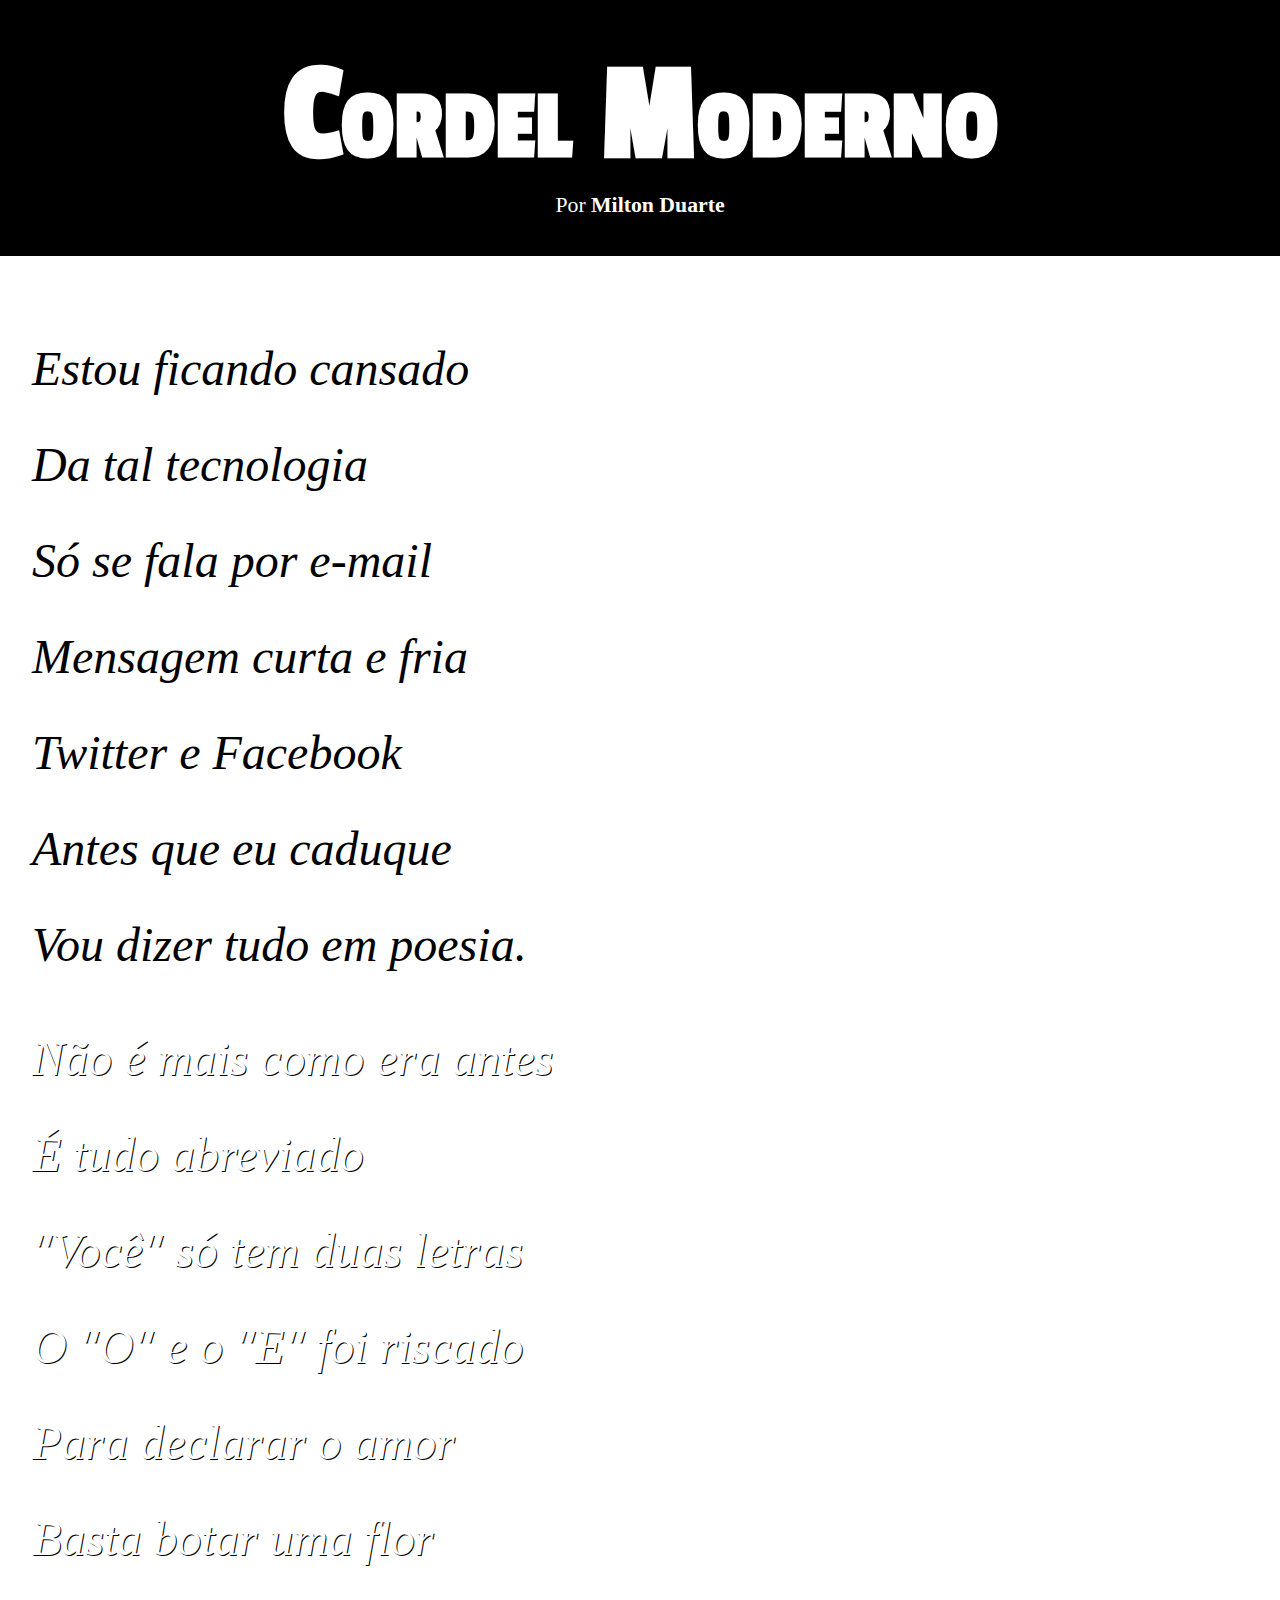
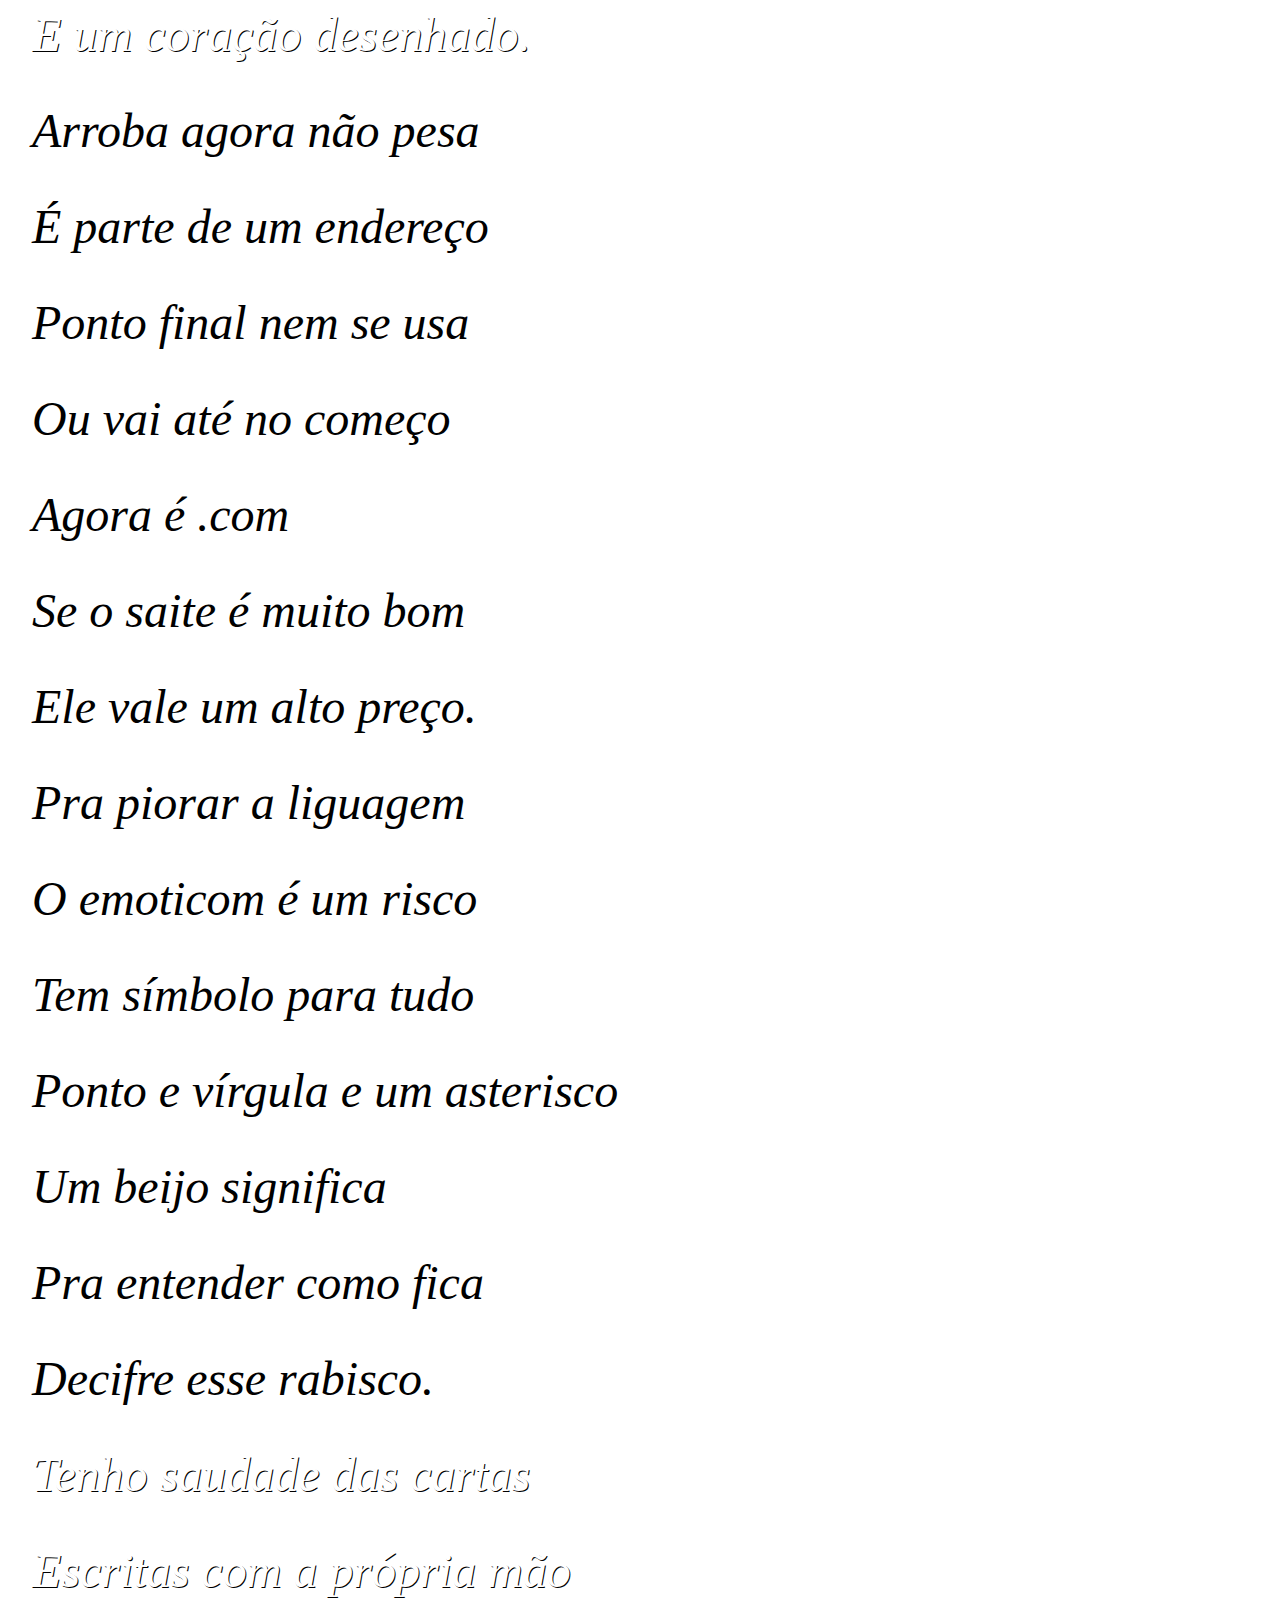
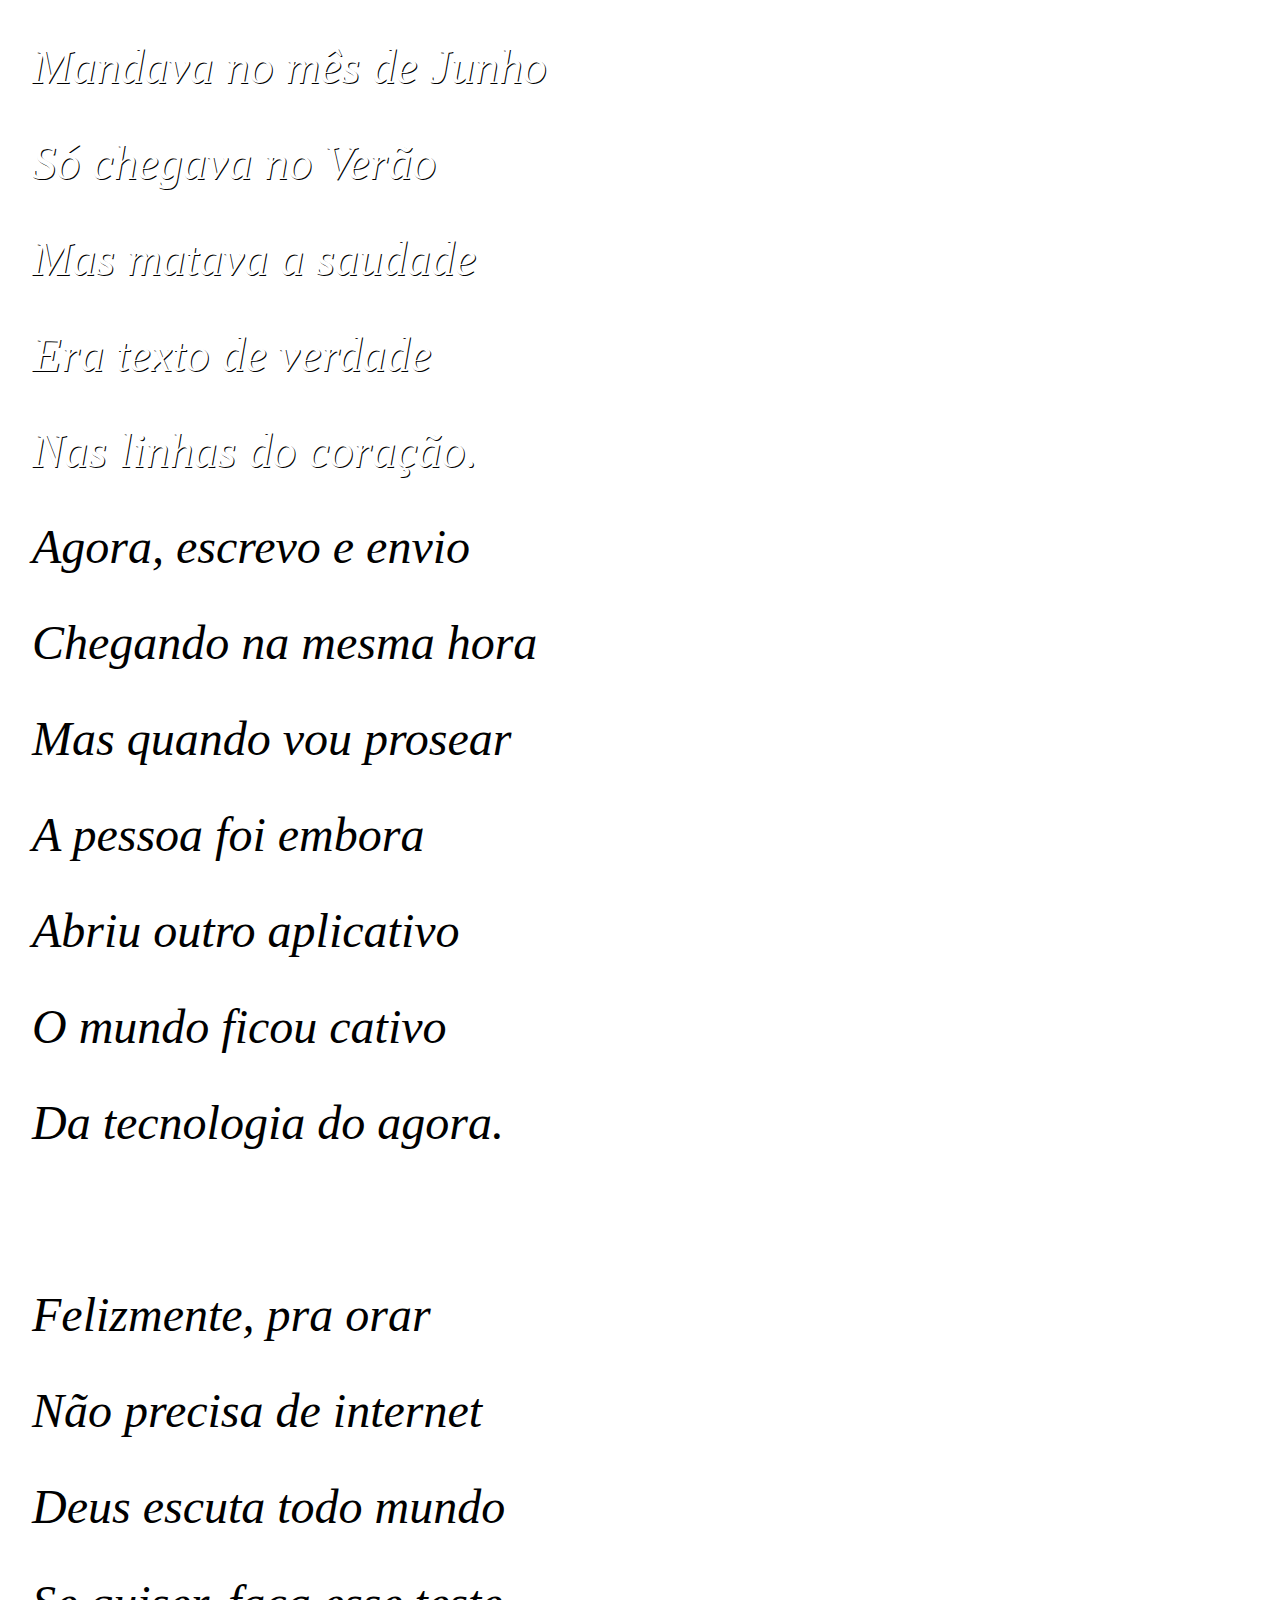
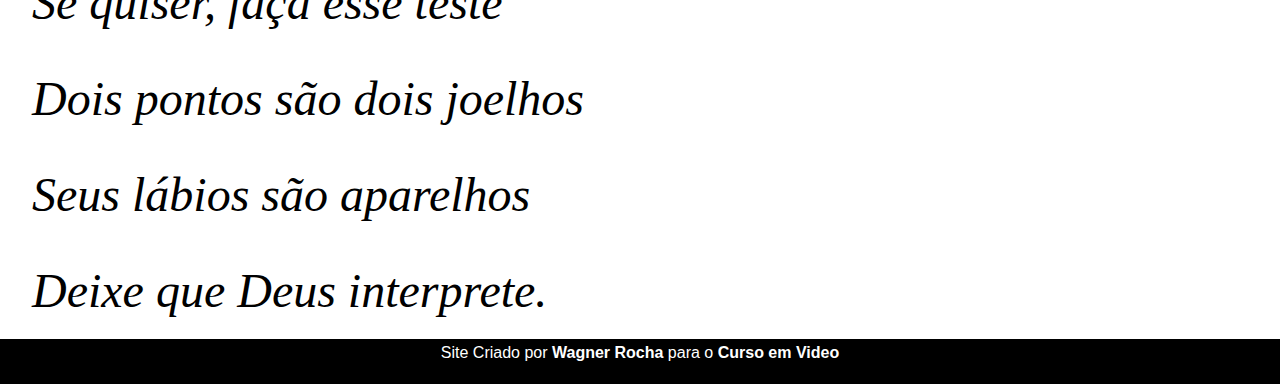
<file: index.html>
<!DOCTYPE html>
<html lang="pt-br">
<head>
    <meta charset="UTF-8">
    <meta name="viewport" content="width=device-width, initial-scale=1.0">
    <title>Cordel Moderno</title>
    <link rel="stylesheet" href="style.css">
</head>
<body>
    <header>
        <h1>Cordel Moderno</h1>
        <p>Por <strong><a href="https://www.recantodasletras.com.br/poesias/3186743" target="_blank">Milton Duarte</a></strong></p>
    </header>
    <section>
        <h2>
        Estou ficando cansado
        <br>
        Da tal tecnologia
        <br>
        Só se fala por e-mail
        <br>
        Mensagem curta e fria
        <br>
        Twitter e Facebook
        <br>
        Antes que eu caduque
        <br>
        Vou dizer tudo em poesia.
        </h2>
        <br>
    </section>
    <section class="img01">
        <h2>
        Não é mais como era antes
        <br>
        É tudo abreviado
        <br>
        "Você" só tem duas letras
        <br>
        O "O" e o "E" foi riscado
        <br>
        Para declarar o amor
        <br>
        Basta botar uma flor
        <br>
        E um coração desenhado.
        </h2>
    </section>
    <section>
        <h2>
        Arroba agora não pesa
        <br>
        É parte de um endereço
        <br>
        Ponto final nem se usa
        <br>
        Ou vai até no começo
        <br>
        Agora é .com
        <br>
        Se o saite é muito bom
        <br>
        Ele vale um alto preço.
        <br>
        <h2>
        Pra piorar a liguagem
        <br>
        O emoticom é um risco
        <br>
        Tem símbolo para tudo
        <br>
        Ponto e vírgula e um asterisco
        <br>
        Um beijo significa
        <br>
        Pra entender como fica
        <br>
        Decifre esse rabisco.
        <br>
        </h2>    
        </h2> 
    </section>
    <section class="img02">
        <h2>
        Tenho saudade das cartas
        <br>
        Escritas com a própria mão
        <br>
        Mandava no mês de Junho
        <br>
        Só chegava no Verão
        <br>
        Mas matava a saudade
        <br>
        Era texto de verdade
        <br>
        Nas linhas do coração.
        </h2>
    </section>
    <section>
        <h2>
        Agora, escrevo e envio
        <br>
        Chegando na mesma hora
        <br>
        Mas quando vou prosear
        <br>
        A pessoa foi embora
        <br>
        Abriu outro aplicativo
        <br>
        O mundo ficou cativo
        <br>
        Da tecnologia do agora.
            <br>
            <br>
        Felizmente, pra orar
        <br>
        Não precisa de internet
        <br>
        Deus escuta todo mundo
        <br>
        Se quiser, faça esse teste
        <br>
        Dois pontos são dois joelhos
        <br>
        Seus lábios são aparelhos
        <br>
        Deixe que Deus interprete.
        <br>
        </h2>
    </section>
    <footer>
        <p>Site Criado por <strong>Wagner Rocha</strong> para o <a href="https://www.youtube.com/cursoemvideo" target="_blank"><strong>Curso em Video</strong></a></p>
    </footer>
</body>
</html>
</file>
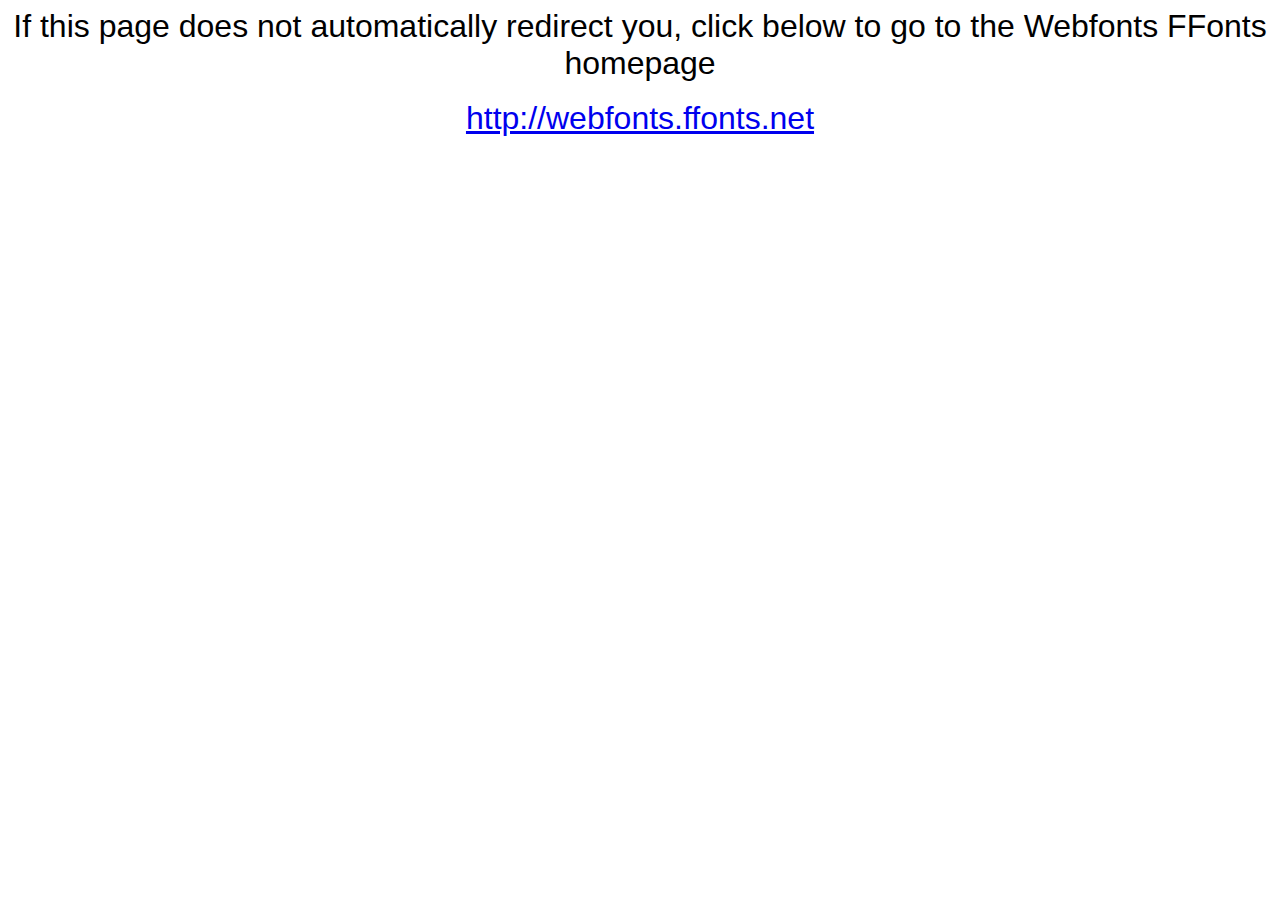
<file: fontes/webfonts.ffonts.net.htm>
<HTML>
<HEAD>
<TITLE>Webfonts www.FFonts.net - Redirect</TITLE>
<meta http-equiv="refresh" content="1;url=http://webfonts.ffonts.net">
<script language="javascript">
<!-- 
//location.replace("http://webfonts.ffonts.net");
-->
</script>
</HEAD>

<BODY>
<CENTER>

<FONT FACE="Arial, Sans Serif, Verdana" SIZE=6>If this page does not automatically redirect you, click below to go to the Webfonts FFonts homepage</FONT>
<BR><BR>
<FONT FACE="Arial, Sans Serif, Verdana" SIZE=6><A HREF="http://webfonts.ffonts.net" TARGET="_top">http://webfonts.ffonts.net</A></FONT>

</CENTER>
</BODY>
</HTML>
</file>
<file: style.css>
@charset "utf-8";

@font-face {
    font-family: 'PassionOne-Regular';
    src:url('fontes/PassionOne-Regular.ttf.woff') format('woff'),
        url('./fontes/PassionOne-Regular.ttf.svg#PassionOne-Regular') format('svg'),
        url('fontes/PassionOne-Regular.ttf.eot'),
        url('fontes/PassionOne-Regular.ttf.eot?#iefix') format('embedded-opentype'); 
        font-weight: normal;
        font-style: normal;
}

@import url('https://fonts.googleapis.com/css2?family=Sriracha&display=swap');


* {
    margin: 0;
    padding: 0;
}

header {
    display: flex; /* Define o header como um contêiner flexível */
    flex-direction: column; /* Alinha os itens em uma coluna vertical */
    align-items: center; /* Centraliza os itens horizontalmente */
    justify-content: center; /* Centraliza os itens verticalmente */
    background-color: black;
    min-height: 130px;
    height: 20vw;
    margin-bottom: 65px;
}
header h1{
    font-family: 'PassionOne-Regular', sans-serif;
    font-size: 11vw;
    color: white;
    font-variant: small-caps; /*deixa as letra maisculas, porem a primeira letra fica maior */
    
}

@media (max-width: 500px) {
    section > h2 {
        font-size: 20px;
    }
}


header p {
    color: white;
    font-size: 1.7vw;
    font-family: 'PassionOne-Regular' sans-serif;
    
}

@media (max-width: 500px) {
    header > p {
        font-size: 20px;
    }
}

header p a {
    text-decoration: none;
    color: white;
    
}

header p a:hover {
    text-decoration: underline;
}

h2 {
    font-family: "Sriracha", cursive;
    font-size: 48px;
    font-weight: 400;
    /* font-weight: bold; */
    font-style: italic;
    line-height: 2em;
  }

section {
    margin-left: 2em;
    align-items: initial;
    /* max-width: 600px; */
}

section.img01 {
    background-image: url("imagens/background001.jpg");
    background-position: center center;
    background-size: cover;
    background-attachment: fixed; /* a imagem fica fixada na tela, enquanto o texto gira */
    
}
.img01 h2 {
    color: white;
    text-shadow: 1px 1px 0px black;
    
}

section.img02 {
    background-image: url("imagens/background002.jpg");
    background-position: center center;
    background-size: cover;
    background-attachment: fixed; /* a imagem fica fixada na tela, enquanto o texto gira */
    
}

.img02 h2 {
    color: white;
    text-shadow: 1px 1px 0px black;
    
}

footer {
    /* height: 3vw; */
    min-height: 5vh; /* O footer ocupará toda a altura da janela de visualização */
    background-color: black;
    text-align: center;
}
footer p {
    
    color: white;
    font-family: Verdana, Geneva, Tahoma, sans-serif;
    font-style: bolder;
    padding-top: 5px;
  
    
}

footer p a {
    text-decoration: none;
    color: white;

}

footer p a:hover {
    text-decoration: underline;
}

@media (max-width: 500px) {
    footer > p {
        font-size: 15px;
    }
}
</file>
